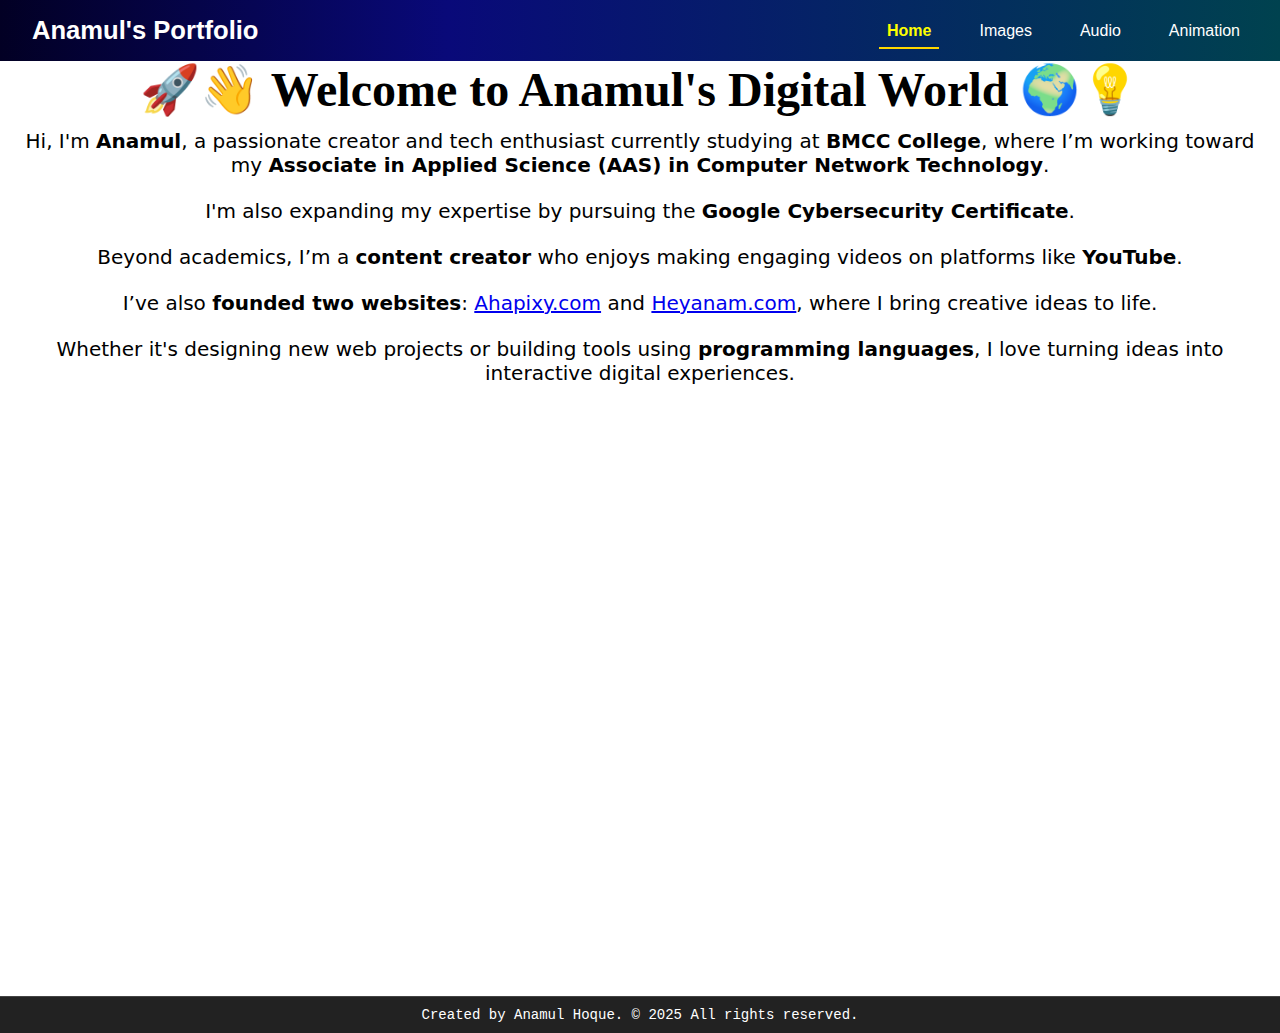
<file: index.html>
<!doctype html>
<html lang="en">

<head>
    <meta charset="UTF-8" />
    <title>Anamul</title>
    <link rel="stylesheet" href="style.css" />
</head>

<body>
    <header>
        <nav>
            <div class="nav-container">
                <div class="logo">Anamul's Portfolio</div>

                <input type="checkbox" id="toggle" />
                <label for="toggle" class="hamburger">
                    <span></span>
                    <span></span>
                    <span></span>
                </label>

                <ul class="menu">
                    <li><a href="index.html" class="active" >Home</a></li>
                    <li><a href="images.html">Images</a></li>
                    <li><a href="audio.html">Audio</a></li>
                    <li><a href="animation.html">Animation</a></li>
                </ul>
                </li>

                </ul>
            </div>
        </nav>
    </header>

    <main>
        <section class="intro">
            <h1> <strong> 🚀👋 Welcome to Anamul's Digital World 🌍💡 </strong></h1>
          
            <p class="hover-paragraph" >Hi, I'm <strong>Anamul</strong>, a passionate creator and tech enthusiast currently studying at 
              <strong>BMCC College</strong>, where I’m working toward my 
              <strong>Associate in Applied Science (AAS) in Computer Network Technology</strong>.
            </p>
          
            <p class="hover-paragraph" >I'm also expanding my expertise by pursuing the 
              <strong>Google Cybersecurity Certificate</strong>.
            </p>
          
            <p class="hover-paragraph">Beyond academics, I’m a <strong>content creator</strong> who enjoys making engaging videos on platforms like 
              <strong>YouTube</strong>.
            </p>
          
            <p class="hover-paragraph" >I’ve also <strong>founded two websites</strong>: 
              <a href="https://ahapixy.com" target="_blank">Ahapixy.com</a> and 
              <a href="https://heyanam.com" target="_blank">Heyanam.com</a>, 
              where I bring creative ideas to life.
            </p>
          
            <p class="hover-paragraph">Whether it's designing new web projects or building tools using 
              <strong>programming languages</strong>, I love turning ideas into interactive digital experiences.
            </p>
          </section>
          

          <img src="images/Artboard 1.png" alt="Image" class="unique-image" >


    </main>

    <footer>
        <pre  class="footer-text" >Created by Anamul Hoque. &copy; 2025 All rights reserved.</pre>
        
    </footer>

    <script src="script.js" > </script>
   
</body>

</html>
</file>
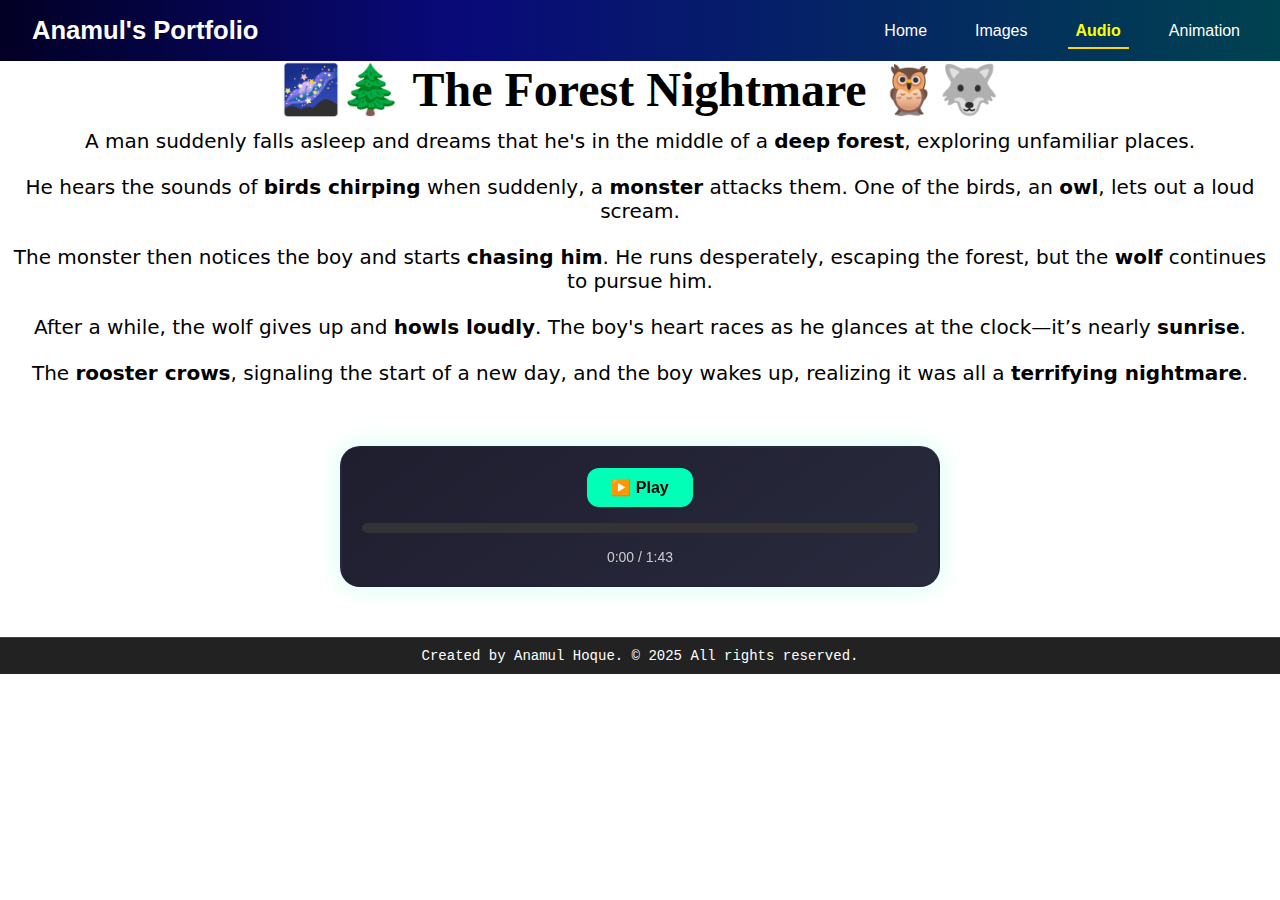
<file: audio.html>
<!doctype html>
<html lang="en">

<head>
    <meta charset="UTF-8" />
    <title>Anamul</title>
    <link rel="stylesheet" href="style.css" />
</head>

<body>
    <header>
        <header>
            <nav>
                <div class="nav-container">
                    <div class="logo">Anamul's Portfolio</div>

                    <input type="checkbox" id="toggle" />
                    <label for="toggle" class="hamburger">
                        <span></span>
                        <span></span>
                        <span></span>
                    </label>

                    <ul class="menu">
                        <li><a href="index.html">Home</a></li>
                        <li><a href="images.html">Images</a></li>
                        <li><a href="audio.html" class="active">Audio</a></li>
                        <li><a href="animation.html">Animation</a></li>
                    </ul>
                    </li>

                    </ul>
                </div>
            </nav>
        </header>
    </header>

    <main>
        <h1><strong>🌌🌲 The Forest Nightmare 🦉🐺</strong></h1>

        <p class="hover-paragraph">
            A man suddenly falls asleep and dreams that he's in the middle of a <strong>deep forest</strong>, exploring
            unfamiliar places.
        </p>

        <p class="hover-paragraph">
            He hears the sounds of <strong>birds chirping</strong> when suddenly, a <strong>monster</strong> attacks
            them. One of the birds, an <strong>owl</strong>, lets out a loud scream.
        </p>

        <p class="hover-paragraph">
            The monster then notices the boy and starts <strong>chasing him</strong>. He runs desperately, escaping the
            forest, but the <strong>wolf</strong> continues to pursue him.
        </p>

        <p class="hover-paragraph">
            After a while, the wolf gives up and <strong>howls loudly</strong>. The boy's heart races as he glances at
            the clock—it’s nearly <strong>sunrise</strong>.
        </p>

        <p class="hover-paragraph">
            The <strong>rooster crows</strong>, signaling the start of a new day, and the boy wakes up, realizing it was
            all a <strong>terrifying nightmare</strong>.
        </p>




        <!-- <audio controls>
            <source src="Media/FinalV2.mp3" type="audio/mpeg">
            Your browser does not support the audio element.
        </audio> -->



        <div class="custom-audio-container">
            <audio id="customAudio">
              <source src="Media/FinalV2.mp3" type="audio/mpeg">
              Your browser does not support the audio element.
            </audio>
          
            <div class="audio-ui">
              <button id="playBtn">▶️ Play</button>
              <div class="progress-bar-container">
                <div id="progressBar"></div>
              </div>
              <div class="time">
                <span id="current">0:00</span> / <span id="total">0:00</span>
              </div>
            </div>
          </div>
          
          


    </main>

    <footer>
        <pre class="footer-text">Created by Anamul Hoque. &copy; 2025 All rights reserved.</pre>

    </footer>

    
    <script src="script.js" > </script>

    
</body>

</html>
</file>
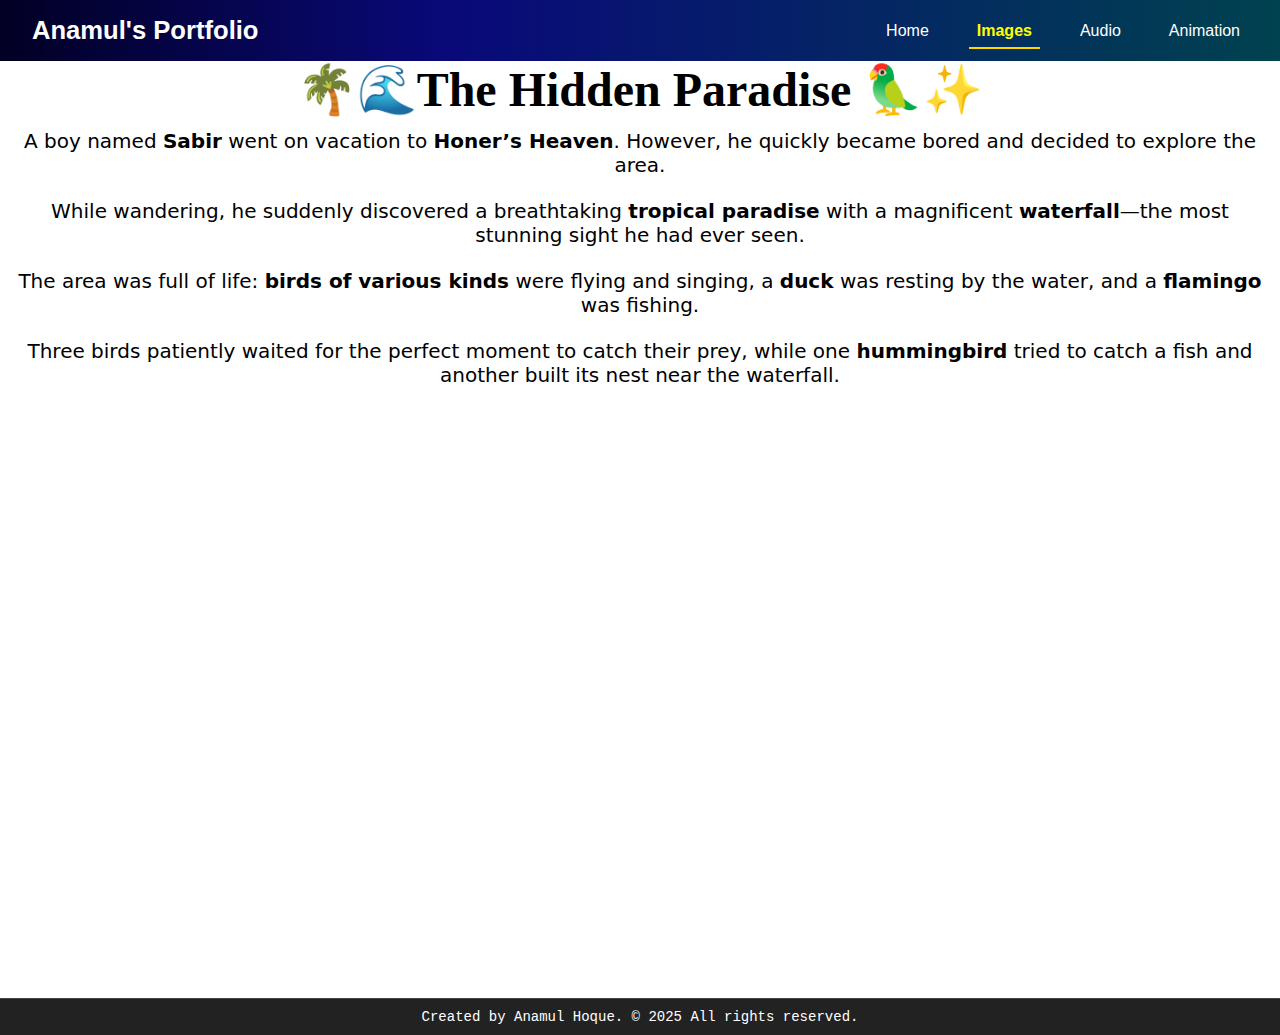
<file: images.html>
<!doctype html>
<html lang="en">

<head>
    <meta charset="UTF-8" />
    <title>Anamul</title>
    <link rel="stylesheet" href="style.css" />
</head>

<body>
    <header>
        <header>
            <nav>
                <div class="nav-container">
                    <div class="logo">Anamul's Portfolio</div>

                    <input type="checkbox" id="toggle" />
                    <label for="toggle" class="hamburger">
                        <span></span>
                        <span></span>
                        <span></span>
                    </label>

                    <ul class="menu">
                        <li><a href="index.html">Home</a></li>
                        <li><a href="images.html" class="active">Images</a></li>
                        <li><a href="audio.html">Audio</a></li>
                        <li><a href="animation.html">Animation</a></li>
                    </ul>
                    </li>

                    </ul>
                </div>
            </nav>
        </header>
    </header>

    <main>

        <h1><strong> 🌴🌊The Hidden Paradise  🦜✨</strong></h1>

        <p class="hover-paragraph">
            A boy named <strong>Sabir</strong> went on vacation to <strong>Honer’s Heaven</strong>. However, he quickly
            became bored and decided to explore the area.
        </p>

        <p class="hover-paragraph">
            While wandering, he suddenly discovered a breathtaking <strong>tropical paradise</strong> with a magnificent
            <strong>waterfall</strong>—the most stunning sight he had ever seen.
        </p>

        <p class="hover-paragraph">
            The area was full of life: <strong>birds of various kinds</strong> were flying and singing, a
            <strong>duck</strong> was resting by the water, and a <strong>flamingo</strong> was fishing.
        </p>

        <p class="hover-paragraph">
            Three birds patiently waited for the perfect moment to catch their prey, while one
            <strong>hummingbird</strong> tried to catch a fish and another built its nest near the waterfall.
        </p>

        <img src="images/project_F1.jpg" alt="Image" class="unique-image" >



       
    </main>

    <footer>
        <pre class="footer-text">Created by Anamul Hoque. &copy; 2025 All rights reserved.</pre>

    </footer>

    <script src="script.js" > </script>
</body>

</html>
</file>
<file: style.css>
/*Keep images and video responsive*/
img,
video {
	max-width: 100%;
	height: auto;
}

body {
	background-color: #ffffff;
	font-family: Arial, sans-serif;
}

header {
	background-color: rgba(0, 151, 137, 0.9);
	color: #000000;
}

footer pre {
    font-family: 'Courier New', monospace;
    color: #fff;
    background-color: #222;
    padding: 10px;
    text-align: center;
    font-size: 14px;
    border-top: 1px solid #444;
}

.footer-text:hover {
    background-color: #001aff; /* or any hover color you like */
} 

p{
	text-align: center;
	
}


/* Paragraph hoverover  */


.hover-paragraph {
    font-size: 20px; /* default size */
    transition: all 0.3s ease;
    padding: 10px;
    border: 1px solid transparent;
	font-family: system-ui, -apple-system, BlinkMacSystemFont, 'Segoe UI', Roboto, Oxygen, Ubuntu, Cantarell, 'Open Sans', 'Helvetica Neue', sans-serif;
}

.hover-paragraph:hover {
    font-size: 24px; /* increased size on hover */
    box-shadow: 0 4px 10px rgba(0, 0, 0, 0.3); /* shadow effect */
    background-color: #f9f9f9; /* optional for contrast */
    border-color: #ccc; /* optional border */
}



/* intro page images  */


.unique-image {
    width: 100%;
    max-width: 500px;
    display: block;
    margin: 50px auto;
    border-radius: 15px;
    opacity: 0;
    transform: translateY(40px);
    transition: all 0.6s ease-out;
    box-shadow: 0 4px 15px rgba(0, 0, 0, 0.1);
}

/* Scroll effect (when it becomes visible) */
.unique-image.visible {
    opacity: 1;
    transform: translateY(0);
}

/* Hover effect */
.unique-image:hover {
    transform: scale(1.05);
    box-shadow: 0 10px 25px rgba(0, 0, 0, 0.3);
    filter: brightness(1.1);
    cursor: pointer;
}


/*Navigation bar for the websites */

/* nav ul {
    list-style: none;
    padding: 0;
    margin: 0;
	text-align: right;
}

nav li{
  display: inline-block;
  margin-right: 20px;
}

a {
	color: rgb(255, 255, 255);
}
a:hover {
	color: red;
}
a:visited {
	color: rgb(82, 80, 80);
} */

* {
	box-sizing: border-box;
	margin: 0;
	padding: 0;
  }
  
  nav {
	background: linear-gradient(
	  90deg,
	  rgba(2, 0, 36, 1) 0%,
	  rgba(9, 9, 121, 1) 35%,
	  rgba(0, 66, 79, 1) 100%
	);
	padding: 1rem 2rem;
  }
  
  .nav-container {
	display: flex;
	justify-content: space-between;
	align-items: center;
	flex-wrap: wrap;
	color: #fff;
  }
  
  .logo {
	font-size: 1.6rem;
	font-weight: 700;
  }
  
  /* Hamburger */
  #toggle {
	display: none;
  }
  
  .hamburger {
	display: none;
	flex-direction: column;
	cursor: pointer;
	gap: 5px;
  }
  
  .hamburger span {
	height: 3px;
	width: 25px;
	background: #fff;
	border-radius: 3px;
  }
  
  /* Menu */
  .menu {
	display: flex;
	list-style: none;
	gap: 2rem;
	transition: all 0.3s ease;
  }
  
  .menu li {
	position: relative;
  }
  
  .menu li a {
	text-decoration: none;
	color: #fff;
	font-weight: 500;
	padding: 0.5rem;
	transition: 0.3s;
  }
  
  .menu li a:hover {
	color: #00c9ff;
  }
  
  /* Dropdown */
  .menu li ul {
	/* margin: 10px 0; */
	position: absolute;
	top: 100%;
	left: 0;
	background-color: #2c5364;
	display: none;
	list-style: none;
	padding: 0.5rem 0;
	border-radius: 6px;
	box-shadow: 0 8px 16px rgba(0, 0, 0, 0.2);
	min-width: 160px;
  }
  
  .menu li:hover ul {
	display: block;
  }
  
  .menu li ul li a {
	padding: 0.6rem 1rem;
	display: block;
  }
  
  .menu li ul li a:hover {
	background-color: #1e3c52;
  }

  .menu a.active {
    color: #FFFF00; /* or your preferred highlight */
    font-weight: bold;
    border-bottom: 2px solid #FFD700;
}


  
  /* Responsive */
  @media (max-width: 768px) {
	.hamburger {
	  display: flex;
	}
  
	.menu {
	  width: 100%;
	  flex-direction: column;
	  max-height: 0;
	  overflow: hidden;
	}
  
	.menu li {
	  width: 100%;
	}
  
	.menu li ul {
	  position: static;
	  box-shadow: none;
	}
  
	#toggle:checked + .hamburger + .menu {
	  max-height: 1000px;
	  margin-top: 2rem;
	}
	.menu a.active {
		color: #FFFF00; /* or your preferred highlight */
		font-weight: bold;
		border-bottom: 1px solid #FFD700;
	}
	img {
		max-width: 60%;
		height: auto;
	  }
  }

  /* For the audios  */
  .custom-audio-container {
  margin: 50px auto;
  padding: 20px;
  background: linear-gradient(145deg, #1e1e2f, #2a2a3e);
  border-radius: 20px;
  box-shadow: 0 0 25px rgba(0, 255, 183, 0.2);
  width: 90%;
  max-width: 600px;
  transition: all 0.3s ease-in-out;
  position: relative;
  overflow: hidden;
  backdrop-filter: blur(6px);
  border: 2px solid transparent;
}

.custom-audio-container:hover {
  transform: scale(1.02);
  box-shadow: 0 0 35px rgba(0, 255, 183, 0.5);
  border-image: linear-gradient(45deg, #00ffb7, #00c2ff) 1;
}

  

.audio-ui {
  display: flex;
  flex-direction: column;
  align-items: center;
  gap: 16px;
  color: #fff;
  font-family: "Segoe UI", sans-serif;
}

#audioUI button,
#playBtn {
  background: #00ffb7;
  border: none;
  padding: 10px 24px;
  border-radius: 12px;
  font-size: 16px;
  cursor: pointer;
  color: #000;
  font-weight: bold;
  transition: all 0.3s ease;
}

#playBtn:hover {
  background: #00c2ff;
  transform: scale(1.05);
}

.progress-bar-container {
  width: 100%;
  height: 10px;
  background: #333;
  border-radius: 5px;
  overflow: hidden;
  cursor: pointer;
}

#progressBar {
  width: 0%;
  height: 100%;
  background: linear-gradient(to right, #00ffb7, #00c2ff);
  transition: width 0.25s;
}

.time {
  font-size: 14px;
  color: #ccc;
}

  
  





/*Text sTYLES */

h1 {
	font-size: 3rem;
	font-size: 40p;
	font-weight: 100;
	text-align: left;
	font-family: 'Times New Roman', Times, serif;
	font-weight: bold;
}
h2 {
	font-size: 2rem;
	font-size: 26px;
	font-weight: 700;
	text-align: right;
}
figcaption {
	font-size: 12px;
}






footer p {
	text-align: right;
}

main h1 {
	text-align: center;
}

 main figure img {
	text-align: center;
}


/* Video or the animation css  */
.unique-video {
	width: 100%;
	max-width: 600px;
	display: block;
	margin: 30px auto;
	border-radius: 16px;
	box-shadow: 0 10px 25px rgba(0, 0, 0, 0.2);
	transition: transform 0.4s ease, box-shadow 0.4s ease, filter 0.4s ease;
	opacity: 0;
	transform: translateY(40px);
	filter: brightness(95%);
  }
  
  /* Fade in and pop up when scrolled into view */
  .unique-video.show {
	opacity: 1;
	transform: translateY(0);
	filter: brightness(100%);
  }
  
  /* Hover effect */
  .unique-video:hover {
	transform: scale(1.03);
	box-shadow: 0 15px 30px rgba(0, 4, 255, 0.3);
	filter: brightness(105%);
  }
</file>
